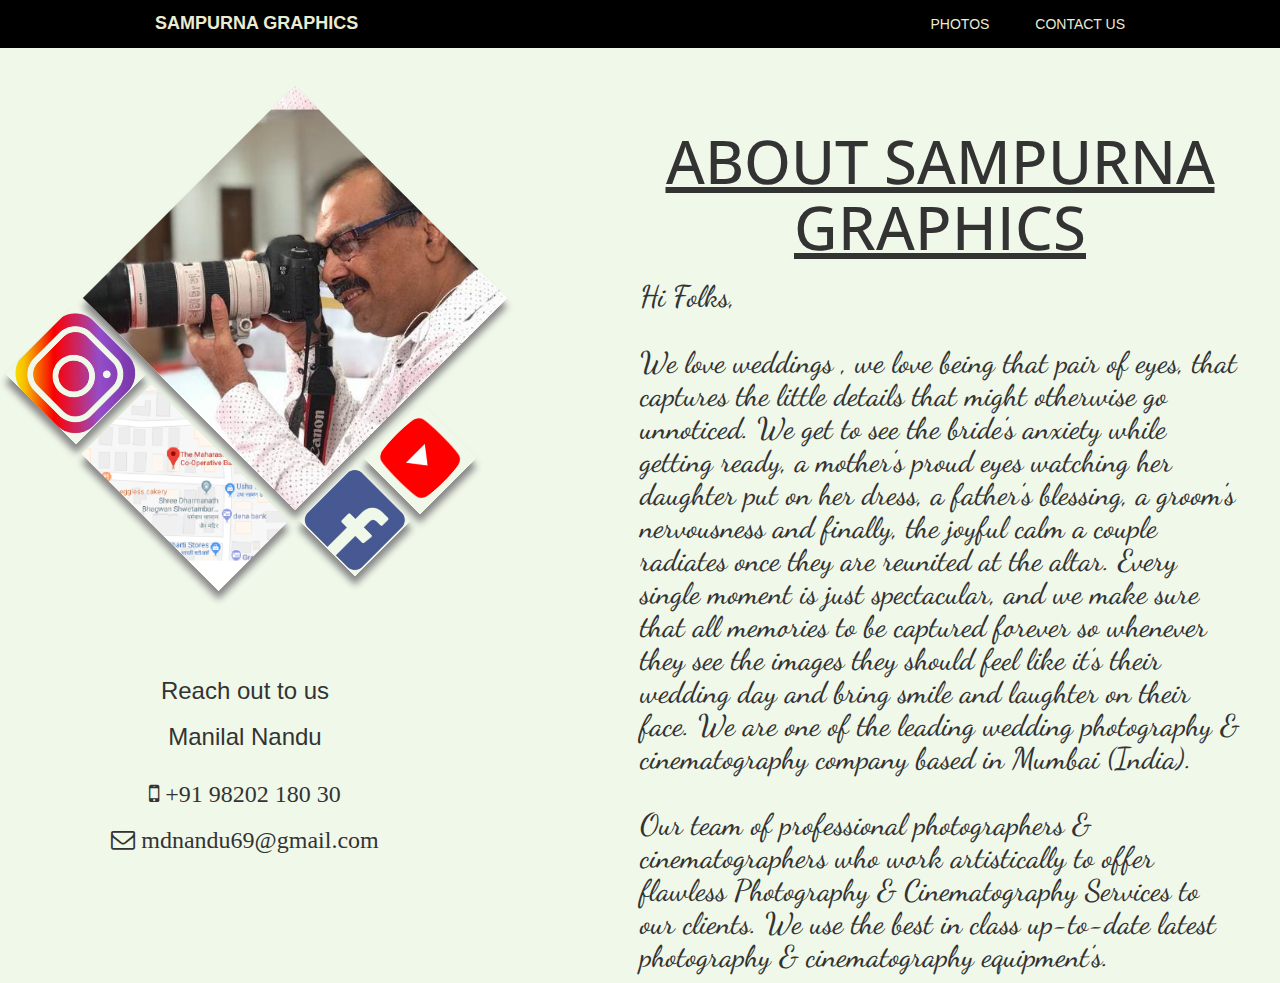
<file: contact.html>
<!DOCTYPE html>
<html lang="en" >

<head>
  <meta charset="UTF-8">
  <title>Sampurna Graphics</title>
  
  
<link rel='stylesheet prefetch' href='https://maxcdn.bootstrapcdn.com/font-awesome/4.6.3/css/font-awesome.min.css'>
<link rel='stylesheet prefetch' href='https://fonts.googleapis.com/css?family=Open+Sans+Condensed:300' rel='stylesheet' type='text/css''>
<link rel='stylesheet prefetch' href='https://fonts.googleapis.com/css?family=Dancing+Script:700' rel='stylesheet' type='text/css''>
<link rel='stylesheet prefetch' href='https://maxcdn.bootstrapcdn.com/bootstrap/3.3.6/css/bootstrap.min.css'>
<link rel="stylesheet" href="css/style.css">
  
</head>

<header>
<div class="container">

  <h1 class="logo">Sampurna Graphics</h1>
  
  <nav class="site-nav">
      <ul>
        <li><a href="index.html"><i class="fa fa-home site-nav--icon"></i>Photos</a></li> 
        <li><a href="#"><i class="fa fa-info site-nav--icon"></i>Contact Us</a></li>
      </ul> 
  </nav>
  
  <div class="menu-toggle">
    <div class="hamburger"></div>
  </div>
  
</div>

</header>

<body>

<div class="row">
<div class="containers col-lg-6 col-md-6">
  <div class="pic"></div>
  <a href="https://instagram.com/sampurna_graphics?igshid=15fljvlzecl7a" target="_blank"><div class="box1"></div></a>
  <a href="https://www.google.com/maps/place/The+Maharashtra+State+Co-Operative+Bank/@19.1607313,72.8488881,17z/data=!4m5!3m4!1s0x3be7b64d9dcdea01:0xfe2587c7ee69a7e0!8m2!3d19.161766!4d72.8480733" target="_blank"><div class="box2"></div></a>  

  <a href="https://www.facebook.com/manilal.nandu.6" target="_blank"><div class="social1"></div></a>
  <a href="https://www.youtube.com/channel/UCHODjgK8GMX-uWvkykonmAQ" target="_blank"><div class="social2"></div></a>

<br><br><br><br><br><br><br><br>
<div><center>
  <h3>Reach out to us</h3>
  <h3>Manilal Nandu</h3><br>
  <i class="fa fa-mobile-phone" style="font-size: 24px;">  +91 98202 180 30</i><br><br>
  <i class="fa fa-envelope-o" style="font-size: 24px">   mdnandu69@gmail.com</i>
</center>
</div>
</div>
<br><br><br>
<div class="content col-md-offset-6 col-lg-offset-6">
  <center><h3 class="contentHead">ABOUT SAMPURNA GRAPHICS</h3></center>
  
  <h2>Hi Folks, <br/><br/>
    We love weddings , we love being that pair of eyes, that captures the little details that might otherwise go unnoticed. We get to see the bride’s anxiety while getting ready, a mother’s proud eyes watching her daughter put on her dress, a father’s blessing, a groom’s nervousness and finally, the joyful calm a couple radiates once they are reunited at the altar. Every single moment is just spectacular, and we make sure that all memories to be captured forever so whenever they see the images they should feel like it’s their wedding day and bring smile and laughter on their face.
    We are one of the leading wedding photography & cinematography company based in Mumbai (India).
    <br><br>
    Our team of professional photographers & cinematographers who work artistically to offer flawless Photography & Cinematography Services to our clients. We use the best in class up-to-date latest photography & cinematography equipment’s.
  </h2>
</div>
</div>



</body>

</html>
</file>
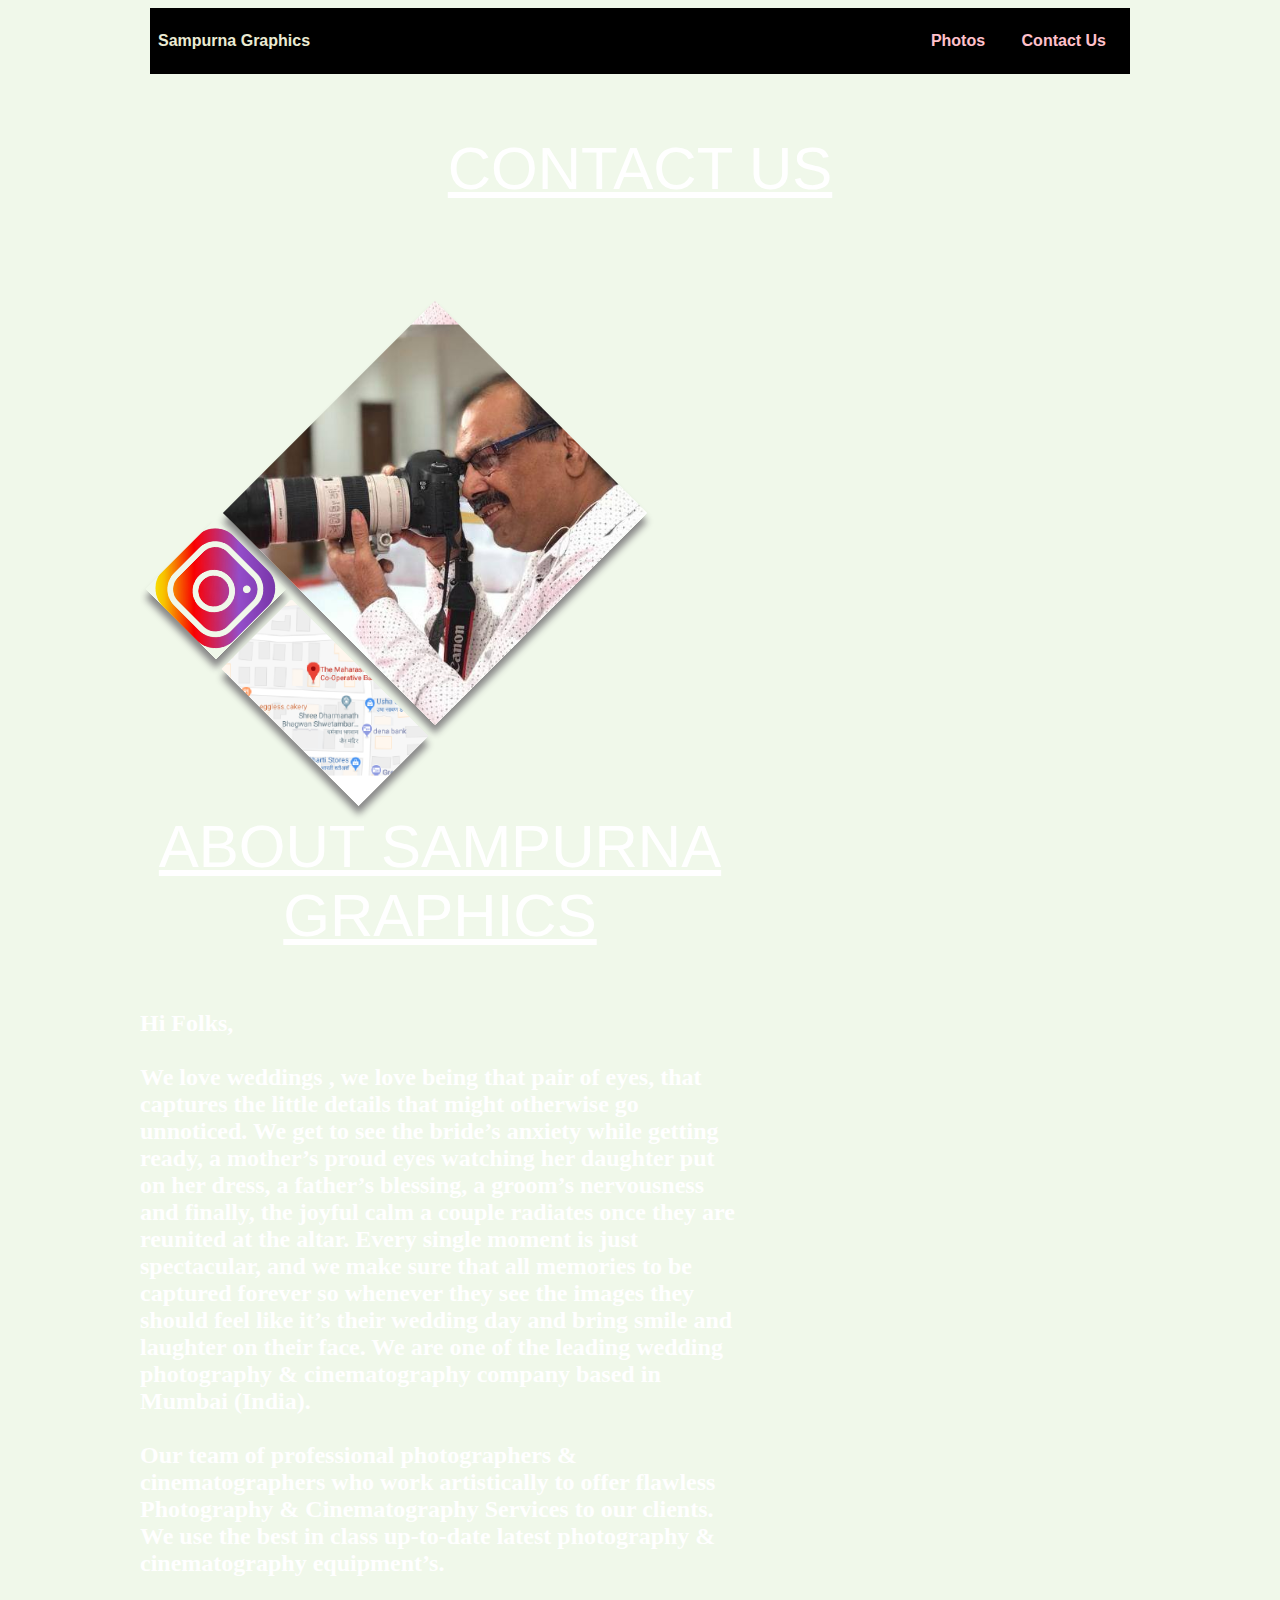
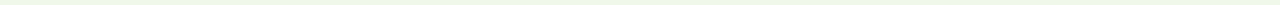
<file: test.html>
<!DOCTYPE html>
<html lang="en" >

<head>
  <meta charset="UTF-8">
  <title>Sampurna Graphics</title>
</head>

<body>

  <!DOCTYPE html>
<html lang="en" class="no-js">
<head>
	<meta charset="UTF-8" />
	<meta http-equiv="X-UA-Compatible" content="IE=edge">
	<meta name="viewport" content="width=device-width, initial-scale=1">
	<title>Sampurna Graphics</title>
	<meta name="description" content="A photography-inspired website layout with an expanding stack slider and a background image tilt effect" />
	<meta name="keywords" content="photography, template, layout, effect, expand, image stack, animation, flickity, tilt" />
	<meta name="author" content="Codrops" />
	<link rel="stylesheet" type="text/css" href="https://tympanus.net/Development/PhotographyWebsiteConcept/css/normalize.css" />
	<link rel="stylesheet" type="text/css" href="css/home.css" />
    <link rel="stylesheet" href="css/style.css">

	
</head>
<body>

	<div class="container">

		<header class="codrops-header">
			<!-- <div class="codrops-links">
				<a class="codrops-icon codrops-icon--prev" href="http://tympanus.net/Development/InteractiveColoringConcept/" title="Previous Demo"><span>Previous Demo</span></a>
				<a class="codrops-icon codrops-icon--drop" href="http://tympanus.net/codrops/2015/05/06/photography-website-concept/" title="Back to the article"><span>Back to the Codrops article</span></a>
			</div>
			 --><h1 class="codrops-title">Sampurna Graphics</h1>
			<nav class="menu">
				<a class="menu__item" href="#"><span>Photos</span></a>
        		<a class="menu__item menu__item--current" href="#"><span>Contact Us</span></a>
				<!-- <a class="menu__item" href="#"><span>writings</span></a>
			 --></nav>
		</header>

  <center><h3 class="contentHead">CONTACT US</h3></center>


<div class="row">
<div class="containers col-lg-6 col-md-6">
  
  <div class="pic"></div>
  
  <div class="box1"></div>
  <div class="box2"></div>  
</div>

<div class="content col-md-offset-6 col-lg-offset-6">
  <center><h3 class="contentHead">ABOUT SAMPURNA GRAPHICS</h3></center>
  
  <h2>Hi Folks, <br/><br/>
    We love weddings , we love being that pair of eyes, that captures the little details that might otherwise go unnoticed. We get to see the bride’s anxiety while getting ready, a mother’s proud eyes watching her daughter put on her dress, a father’s blessing, a groom’s nervousness and finally, the joyful calm a couple radiates once they are reunited at the altar. Every single moment is just spectacular, and we make sure that all memories to be captured forever so whenever they see the images they should feel like it’s their wedding day and bring smile and laughter on their face.
    We are one of the leading wedding photography & cinematography company based in Mumbai (India).
    <br><br>
    Our team of professional photographers & cinematographers who work artistically to offer flawless Photography & Cinematography Services to our clients. We use the best in class up-to-date latest photography & cinematography equipment’s.
  </h2>
</div>
</div>



</div>

</body>
</html>
  
</body>

</html>
</file>
<file: css/style.css>
body
{
  background:url('https://s-media-cache-ak0.pinimg.com/736x/f4/ac/6a/f4ac6aac3afb587f6cae04155656fca3.jpg');
}

.containers
{
  width:500px;
  height:100%;
  margin-left:10px;
}

.pic
{
  box-shadow: 6px 6px 7px #888888;
  width:300px;
  height:300px;
  position: relative;
  overflow: hidden;
  margin-top:100px;
  margin-left:135px;
  -ms-transform: rotate(45deg);
  -webkit-transform: rotate(45deg);
  transform: rotate(45deg);
}
.pic:before
{
  content: '';
  margin-top:-83px;
  margin-left:-80px;
  position: absolute;
  width: 550px;
  height: 550px;
  background: url('../images/MD.jpg') center center;
  background-size: 500px 500px;
  -ms-transform: rotate(-45deg);
  -webkit-transform: rotate(-45deg);
  transform: rotate(-45deg);
}

.pic:hover , .box1:hover , .box2:hover , .social1:hover , .social2:hover , .social3:hover 
{
  box-shadow: 3px 3px 7px #888888;
  cursor:pointer;
}

.box1
{
  box-shadow: 6px 6px 7px #888888;
  width:100px;
  height:100px;
  position: relative;
  overflow: hidden;
  margin-top:-124px;
  margin-left:16px;
  -ms-transform: rotate(45deg);
  -webkit-transform: rotate(45deg);
  transform: rotate(45deg);
}
.box1:before
{
  content: '';
  margin-top:-50px;
  margin-left:-51px;
  position: absolute;
  width: 200px;
  height: 200px;
  background: url('../images/insta.png') center center;
  background-size: 100px 100px;
  background-repeat: no-repeat;
  -ms-transform: rotate(-45deg);
  -webkit-transform: rotate(-45deg);
  transform: rotate(0deg);
}

.box2
{
  box-shadow: 6px 6px 7px #888888;
  position: relative;
  overflow: hidden;
  width:194px;
  height:99px;
  margin-top:14px;
  margin-left:78px;
  -ms-transform: rotate(45deg);
  -webkit-transform: rotate(45deg);
  transform: rotate(45deg);
}
.box2:before
{
  
  content: '';
  margin-top:-74px;
  margin-left:-31px;
  position: absolute;
  width: 300px;
  height: 300px;
  background: url('../images/map.png') center center;
  background-size: 300px 300px;
  -ms-transform: rotate(-45deg);
  -webkit-transform: rotate(-45deg);
  transform: rotate(-45deg);
}

.social1
{
  box-shadow: 6px 6px 7px #888888;
  width:80px;
  height:80px;
  background: url('../images/fb.png') center center;
  background-size: 120px 120px;
  margin-top:-57px;
  margin-left:305px;
  -ms-transform: rotate(45deg);
  -webkit-transform: rotate(45deg);
  transform: rotate(45deg);
}

.social1 > i
{
  font-size:60px;
  margin-top:13px;
  margin-left:20px;
  -ms-transform: rotate(-45deg);
  -webkit-transform: rotate(-45deg);
  transform: rotate(-45deg);
  color:#ffffff;
}

.social2
{
  box-shadow: 6px 6px 7px #888888;
  width:80px;
  height:80px;
  background: url('../images/yt.png') center center;
  background-size: 180px 180px;
  margin-top:-142px;
  margin-left:370px;
  -ms-transform: rotate(45deg);
  -webkit-transform: rotate(45deg);
  transform: rotate(45deg);
}
.social2 > i
{
  font-size:60px;
  margin-top:8px;
  margin-left:13px;
  -ms-transform: rotate(-45deg);
  -webkit-transform: rotate(-45deg);
  transform: rotate(-45deg);
  color:#ffffff;
}

.social3
{
  box-shadow: 6px 6px 7px #888888;
  width:80px;
  height:80px;
  background-color:#000000;
  margin-top:-143px;
  margin-left:435px;
  -ms-transform: rotate(45deg);
  -webkit-transform: rotate(45deg);
  transform: rotate(45deg);
}
.social3 > i
{
  font-size:60px;
  margin-top:9px;
  margin-left:9px;
  -ms-transform: rotate(-45deg);
  -webkit-transform: rotate(-45deg);
  transform: rotate(-45deg);
  color:#ffffff;
}

.content
{
  height:100%;
  width:600px;
}

p
{
  font-family: 'Open Sans Condensed', sans-serif;
}

h2
{
  font-family: 'Dancing Script', cursive;
}

.contentHead
{
  font-family: 'Open Sans Condensed', sans-serif;
  font-size:60px;
  font-weight:500;
  text-decoration:underline;
}

sup
{
  font-family: 'Open Sans Condensed', sans-serif;
  font-style: italic;
  font-size:smaller;
}

span
{
  color:pink;
}

/* colors -> https://coolors.co/e54b4b-ebebd3-464655-e4b363-e8e9eb */

@import url('https://fonts.googleapis.com/css?family=Quicksand:400,700');

body {
  background: #F0F8EA;
  font-family: 'Quicksand', sans-serif;
}

.container {
  width: 95%;
  max-width: 1000px;
  margin: 0 auto;
}

header {
  background: black;
  color: #EBEBD3;
  padding: 1em 0;
  position: relative;
}

header::after {
  content: '';
  clear: both;
  display: block;
}

.logo {
  float: left;
  font-size: 18px;
  margin: 0;
  text-transform: uppercase;
  font-weight: 700;
}

.logo span {
  font-weight: 400;
}

.site-nav {
  position: absolute;
  top: 100%;
  right: 0%;
  background: #464655;
  clip-path: circle(0px at top right);
  transition: clip-path ease-in-out 700ms;
/*   display: none; */
}

.site-nav--open {
  clip-path: circle(250% at top right);
/*   display: block; */
}

.site-nav ul {
  margin: 0;
  padding: 0;
  list-style: none;
}

.site-nav li {
  border-bottom: 1px solid #575766;
}

.site-nav li:last-child {
  border-bottom: none;
}

.site-nav a {
  color: #EBEBD3;
  display: block;
  padding: 2em 4em 2em 1.5em;
  text-transform: uppercase;
  text-decoration: none;
}

.site-nav a:hover,
.site-nav a:focus {
  background: #E4B363;
  color: red;
}

.site-nav--icon {
  display: inline-block;
  font-size: 1.5em;
  margin-right: 1em;
  width: 1.1em;
  text-align: right;
  color: rgba(255,255,255,.4);
}

.menu-toggle {
  padding: 1em;
  position: absolute;
  top: .5em;
  right: .5em;
  cursor: pointer;
}

.hamburger,
.hamburger::before,
.hamburger::after {
  content: '';
  display: block;
  background: #EBEBD3;
  height: 3px;
  width: 1.75em;
  border-radius: 3px;
  transition: all ease-in-out 500ms;
}

.hamburger::before {
  transform: translateY(-6px);
}

.hamburger::after {
  transform: translateY(3px);
}

.open .hamburger {
  transform: rotate(45deg);
}

.open .hamburger::before {
  opacity: 0;
}

.open .hamburger::after {
  transform: translateY(-3px) rotate(-90deg);
}

@media (min-width: 700px) {

  .menu-toggle {
    display: none;
  }
  
  .site-nav {
    height: auto;
    position: relative;
    background: transparent;
    float: right;
    clip-path: initial;
  }
  
  .site-nav li {
    display: inline-block;
    border: none;
  }
  
  .site-nav a {
    padding: 0;
    margin-left: 3em;
  }
  
  .site-nav a:hover,
  .site-nav a:focus {
    background: transparent;
  }
  
  .site-nav--icon {
    display: none;
  }
  
}

@media (max-width: 990px) {

*{
    margin-left: 3em;
  }

  .containers{
    margin-left: 12em;
  }
}
</file>
<file: css/home.css>
@import url(//fonts.googleapis.com/css?family=Montserrat:400,700);

/* Fonts & icons */
@font-face {
	font-weight: normal;
	font-style: normal;
	font-family: 'codropsicons';
	src: url("../fonts/codropsicons/codropsicons.eot");
	src: url("../fonts/codropsicons/codropsicons.eot?#iefix") format("embedded-opentype"), url("../fonts/codropsicons/codropsicons.woff") format("woff"), url("../fonts/codropsicons/codropsicons.ttf") format("truetype"), url("../fonts/codropsicons/codropsicons.svg#codropsicons") format("svg");
}

@font-face {
	font-family: 'camera-icons';
	src:url('../fonts/camera-icons/camera-icons.eot?7h6q4p');
	src:url('../fonts/camera-icons/camera-icons.eot?#iefix7h6q4p') format('embedded-opentype'),
		url('../fonts/camera-icons/camera-icons.woff?7h6q4p') format('woff'),
		url('../fonts/camera-icons/camera-icons.ttf?7h6q4p') format('truetype'),
		url('../fonts/camera-icons/camera-icons.svg?7h6q4p#camera-icons') format('svg');
	font-weight: normal;
	font-style: normal;
}

/* Ad style */
body #cdawrap {
  right: 0;
  background: #1b1b1b;
  width: 100%;
  top: auto;
  bottom: 0;
  position: absolute;
  display: none;
}

body.move-items #cdawrap {
	display: block;
}

body #carbonads {
	width: 290px;
	margin: 0 auto;
}

/* Helpers & resets */
*,
*:after,
*:before {
	-webkit-box-sizing: border-box;
	box-sizing: border-box;
}

.cf:before,
.cf:after {
	content: '';
	display: table;
}

.cf:after {
	clear: both;
}

/* General styles */
body {
	background: #212121;
	color: #fff;
	font-size: 1em;
	overflow: hidden;
	position: relative;
	overflow-y: scroll;
	font-family: 'Montserrat', 'Helvetica Neue', Helvetica, Arial, sans-serif;
	-webkit-font-smoothing: antialiased;
	-moz-osx-font-smoothing: grayscale;
}

a {
	color: #585558;
	text-decoration: none;
	outline: none;
}

a:hover {
	color: #ef5350;
}

a:hover,
a:focus {
	outline: none;
}

button:focus {
	outline: none;
}

/* Main container */
.container {
	position: relative;
	min-height: 100vh;
	height: 100%;
	overflow: hidden;
	display: -webkit-flex;
	display: -ms-flexbox;
	display: flex;
	-webkit-flex-direction: column;
	-moz-flex-direction: column;
	-ms-flex-direction: column;
	flex-direction: column;
}

/* Header */
.codrops-header {
	padding: 1em 0;
	display: -webkit-flex;
	display: -ms-flexbox;
	display: flex;
	-webkit-flex: none;
	flex: none;
	margin: 0 10px;
	z-index: 1000;
	position: relative;
}

.codrops-header h1 {
	font-size: 1em;
	margin: 0 auto 0 0;
	padding: 0.5em;
}

.codrops-header h1 span {
	color: #585558;
}

.codrops-links {
	position: relative;
	display: inline-block;
	white-space: nowrap;
	text-align: center;
	margin: 0;
	height: 40px;
	-webkit-flex: none;
	flex: none;
}

.codrops-links::after {
	position: absolute;
	top: 0;
	left: 50%;
	width: 1px;
	height: 100%;
	min-height: 20px;
	background: #585558;
	content: '';
	-webkit-transform: rotate3d(0, 0, 1, 22.5deg);
	transform: rotate3d(0, 0, 1, 22.5deg);
}

.codrops-icon {
	display: inline-block;
	margin: 0.5em;
	width: 1.5em;
	text-decoration: none;
}

.codrops-icon:before {
	margin: 0 5px;
	text-transform: none;
	font-weight: normal;
	font-style: normal;
	font-variant: normal;
	font-family: 'codropsicons';
	line-height: 1;
	speak: none;
	-webkit-font-smoothing: antialiased;
}

.codrops-icon span {
	display: none;
}

.codrops-icon--drop:before {
	content: "\e001";
}

.codrops-icon--prev:before {
	content: "\e004";
}

/* Menu */
.menu {
	font-size: 1em;
	padding: 0.5em;
}

.menu__item {
	font-weight: bold;
	margin: 0 1em;
}

.menu__item--current {
	color: #ef5350;
}

/* Hero image */
.hero {
	position: absolute;
	width: 100%;
	height: 100vh;
	top: 0;
	left: 0;
	overflow: hidden;
	pointer-events: none;
}

.hero > div {
	background: #212121 url(../img/bg.jpg) no-repeat 50% 0;
	-webkit-backface-visibility: hidden;
	backface-visibility: hidden;
}

.hero__back--static,
.hero__front {
	-webkit-transition: -webkit-transform 0.5s, opacity 0.5s;
	transition: transform 0.5s, opacity 0.5s;
	-webkit-transform-origin: 50% 60px;
	transform-origin: 50% 60px;
	-webkit-transition-timing-function: cubic-bezier(0.6,0,0.4,1);
	transition-timing-function: cubic-bezier(0.6,0,0.4,1);
}

.hero__back {
	position: absolute;
	width: 100%;
	height: 100%;
}

.hero__back--mover {
	opacity: 0.7;
	-webkit-transition: -webkit-transform 0.4s, opacity 0s 0.5s;
	transition: transform 0.4s, opacity 0s 0.5s;
}

.move-items .hero__back--mover {
	opacity: 0;
	-webkit-transition-delay: 0s;
	transition-delay: 0s;
}

.hero__front {
	position: absolute;
	top: 0;
	left: 50%;
	margin: 0 0 0 -391px;
	width: 782px;
	height: 782px;
	border-radius: 50%;
	opacity: 0;
}

.move-items .hero__back--static {
	opacity: 0;
	-webkit-transform: scale3d(0.15,0.15,1);
	transform: scale3d(0.15,0.15,1);
}

.move-items .hero__front {
	opacity: 1;
	-webkit-transition-duration: 0.5s, 0s;
	transition-duration: 0.5s, 0s;
	-webkit-transform: scale3d(0.15,0.15,1);
	transform: scale3d(0.15,0.15,1);
}

.hero__focus {
	margin-left: -78px;
	left: 50%;
	position: absolute;
	width: 5px;
	height: 5px;
	background: rgba(255,66,66,0.7);
	border-radius: 50%;
	box-shadow: 0 0 10px rgba(255,66,66,0.9);
	top: 209px;
	display: none;
}

/* Stack slider */
.stack-slider {
	position: absolute;
	height: 40vh;
	width: 100vw;
	top: 0;
	opacity: 0;
	-webkit-touch-callout: none;
	-webkit-user-select: none;
	-khtml-user-select: none;
	-moz-user-select: none;
	-ms-user-select: none;
	user-select: none;
	-webkit-transform: translate3d(0, 60vh, 0);
	transform: translate3d(0, 60vh, 0);
	-webkit-transition: -webkit-transform 0.5s, opacity 0.5s;
	transition: transform 0.5s, opacity 0.5s;
	-webkit-transition-timing-function: cubic-bezier(0.6,0,0.4,1);
	transition-timing-function: cubic-bezier(0.6,0,0.4,1);
}

.view-init .stack-slider {
	opacity: 1;
}

.move-items .stack-slider {
	-webkit-transform: translate3d(0,0,0);
	transform: translate3d(0,0,0);
}

.view-full .flickity-viewport {
	overflow: visible;
}

/* Loader */
.loader {
	position: fixed;
	width: 60px;
	height: 15px;
	top: 80vh;
	left: 50%;
	margin: -7px 0 0 -30px;
}

.view-init .loader {
	display: none;
}

.stacks-wrapper {
	height: 100%;
}

.stack {
	width: 45%;
	min-width: 300px;
	height: 100%;
	text-align: center;
}

.stack.is-selected {
	height: auto;
}

.stack.stack-prev,
.stack.stack-next {
	-webkit-transition: -webkit-transform 0.5s, opacity 0.5s;
	transition: transform 0.5s, opacity 0.5s;
	-webkit-transition-timing-function: cubic-bezier(0.6,0,0.4,1);
	transition-timing-function: cubic-bezier(0.6,0,0.4,1);
}

.move-items .stack.stack-prev,
.move-items .stack.stack-next {
	opacity: 0;
}

.move-items .stack.stack-prev {
	-webkit-transform: translate3d(-70px, 65vh, 0);
	transform: translate3d(-70px, 65vh, 0);
}

.move-items .stack.stack-next {
	-webkit-transform: translate3d(70px, 65vh, 0);
	transform: translate3d(70px, 65vh, 0);
}

.stack.is-selected .stack-title::before,
.stack.stack-prev .stack-title::after,
.stack.stack-next .stack-title::after {
	content: '';
	width: 30px;
	height: 30px;
	position: absolute;
	opacity: 0;
	z-index: 100;
}

.stack.is-selected .stack-title::before {
	margin: 0 0 0 -15px;
	left: 50%;
	top: 10px;
	background: url(../img/arrow-colored.svg) no-repeat center center;
	-webkit-transition: -webkit-transform 0.5s, opacity 0.3s;
	transition: transform 0.5s, opacity 0.3s;
	-webkit-transition-timing-function: cubic-bezier(0.6,0,0.4,1);
	transition-timing-function: cubic-bezier(0.6,0,0.4,1);
}

.item-clickable .stack.is-selected .stack-title::before {
	opacity: 1;
}

.move-items .is-selected .stack-title::before {
	-webkit-transform: rotate3d(0,0,1,180deg);
	transform: rotate3d(0,0,1,180deg);
}

.stack.stack-prev .stack-title::after,
.stack.stack-next .stack-title::after {
	content: '';
	top: 1.65em;
	background: url(../img/arrow-gray.svg) no-repeat center center;
}

.stack.stack-prev .stack-title::after {
	right: 0;
	-webkit-transform: rotate3d(0,0,1,-90deg);
	transform: rotate3d(0,0,1,-90deg);
}

.stack.stack-next .stack-title::after {
	left: 0;
	-webkit-transform: rotate3d(0,0,1,90deg);
	transform: rotate3d(0,0,1,90deg);
}

.stack.stack-prev .stack-title:hover::after,
.stack.stack-next .stack-title:hover::after {
	opacity: 1;
}

.stack-title {
	font-size: 2.25em;
	font-weight: 700;
	margin: 80px 0 30px;
	padding: 50px 40px 15px;
	text-align: center;
	display: inline-block;
	position: relative;
	cursor: pointer;
}

.stack-title a {
	display: block;
	position: relative;
	overflow: hidden;
	color: #fff;
	width: 100%;
	-webkit-backface-visibility: hidden;
	backface-visibility: hidden;
}

.stack-title a::after {
	content: attr(data-text);
	position: absolute;
	width: 100%;
	height: 100%;
	top: 0;
	left: 0;
	font-size: 0.5em;
	line-height: 2.5;
	opacity: 0;
	pointer-events: none;
	-webkit-transform: translate3d(0,100%,0);
	transform: translate3d(0,100%,0);
}

.stack-title a span {
	display: block;
	color: #595959;
	cursor: pointer;
	-webkit-backface-visibility: hidden;
	backface-visibility: hidden;
}

.is-selected .stack-title a span {
	color: #ef5350;
}

.stack-title a::after,
.stack-title a span {
	-webkit-transition: -webkit-transform 1s 0.15s, opacity 1s 0.15s;
	transition: transform 1s 0.15s, opacity 1s 0.15s;
	-webkit-transition-timing-function: cubic-bezier(0.2, 1, 0.3, 1);
	transition-timing-function: cubic-bezier(0.2, 1, 0.3, 1);
}

.stack-title a:hover {
	color: #fff;
}

.move-items .is-selected .stack-title a::after {
	opacity: 1;
	-webkit-transform: translate3d(0, 0, 0);
	transform: translate3d(0, 0, 0);
}

.move-items .is-selected .stack-title a span {
	opacity: 0;
	-webkit-transform: translate3d(0, -150%, 0);
	transform: translate3d(0, -150%, 0);
}

.item {
	padding: 0 5% 5%;
	opacity: 0;
	width: 100%;
	position: relative;
	text-align: left;
	-webkit-transform: translate3d(0,75px,0);
	transform: translate3d(0,75px,0);
	-webkit-transition: -webkit-transform 0.5s, opacity 0.5s;
	transition: transform 0.5s, opacity 0.5s;
	-webkit-transition-timing-function: cubic-bezier(0.6,0,0.4,1);
	transition-timing-function: cubic-bezier(0.6,0,0.4,1);
}

.move-items .is-selected .item {
	opacity: 1;
}

.move-items .is-selected .item:first-of-type .item__content::after {
	-webkit-transform: translate3d(0,0,0) scale3d(0.95,0.95,1);
	transform: translate3d(0,0,0) scale3d(0.95,0.95,1);
}

.move-items .is-selected .item:first-of-type .item__content::before {
	-webkit-transform: translate3d(0,0,0) scale3d(0.9,0.9,1);
	transform: translate3d(0,0,0) scale3d(0.9,0.9,1);
}

.item:first-of-type {
	opacity: 0.25;
	-webkit-transform: translate3d(0,0,0);
	transform: translate3d(0,0,0);
}

.move-items .is-selected .item {
	-webkit-transition-delay: 0.15s;
	transition-delay: 0.15s;
	-webkit-transform: translate3d(0,0,0);
	transform: translate3d(0,0,0);
}

.move-items .is-selected .item:first-of-type {
	-webkit-transition-delay: 0s;
	transition-delay: 0s;
}

.item__content {
	position: relative;
	z-index: 100;
	max-width: 800px;
	margin: 0 auto;
}

.item__content p {
	font-size: 0.75em;
}

.item:first-of-type .item__content::before,
.item:first-of-type .item__content::after {
	content: '';
	width: 100%;
	height: 20px;
	top: 0;
	left: 0;
	z-index: -1;
	position: absolute;
	-webkit-transition: -webkit-transform 0.3s;
	transition: transform 0.3s;
	-webkit-backface-visibility: hidden;
	backface-visibility: hidden;
}

.item:first-of-type .item__content::before {
	background: #b8b8b8;
	-webkit-transform: translate3d(0,-20px,0) scale3d(0.9,0.9,1);
	transform: translate3d(0,-20px,0) scale3d(0.9,0.9,1);
}

.item:first-of-type .item__content::after {
	background: #a7a7a7;
	-webkit-transform: translate3d(0,-10px,0) scale3d(0.95,0.95,1);
	transform: translate3d(0,-10px,0) scale3d(0.95,0.95,1);
}

.item img {
	width: 100%;
	display: block;
	position: relative;
	z-index: 100;
}

.item__title {
	font-size: 1.25em;
	margin: 0;
	padding: 0.75em 0;
	color: #9d9d9d;
}

.item__date {
	font-size: 0.5em;
	vertical-align: middle;
	display: inline-block;
	color: #4F4E4E;
	margin-left: 5px;
}

.item__details {
	text-align: left;
	margin: 0 0 2em;
}

.item__details ul {
	font-family: 'Avenir Next', 'Helvetica Neue', Helvetica, Arial, sans-serif;
	list-style: none;
	margin: 0;
	padding: 0;
}

.item__details ul li {
	display: block;
	padding: 3px 0;
	color: #9d9d9d;
	white-space: nowrap;
	opacity: 0;
	-webkit-transform: translate3d(0,20px,0);
	transform: translate3d(0,20px,0);
	-webkit-transition: -webkit-transform 0.5s, opacity 0.5s;
	transition: transform 0.5s, opacity 0.5s;
}

.move-items .is-selected .item__details ul li {
	opacity: 1;
	-webkit-transform: translate3d(0,0,0);
	transform: translate3d(0,0,0);
}

.move-items .is-selected .item__details ul li:first-child {
	-webkit-transition-delay: 0.25s;
	transition-delay: 0.25s;
}

.move-items .is-selected .item__details ul li:nth-child(2) {
	-webkit-transition-delay: 0.3s;
	transition-delay: 0.3s;
}

.move-items .is-selected .item__details ul li:nth-child(3) {
	-webkit-transition-delay: 0.35s;
	transition-delay: 0.35s;
}

.move-items .is-selected .item__details ul li:nth-child(4) {
	-webkit-transition-delay: 0.4s;
	transition-delay: 0.4s;
}

.move-items .is-selected .item__details ul li:nth-child(5) {
	-webkit-transition-delay: 0.45s;
	transition-delay: 0.45s;
}

.item__details ul li:first-child {
	font-weight: bold;
	color: #ef5350;
}

.icon {
	font-family: 'camera-icons';
	speak: none;
	font-style: normal;
	font-weight: normal;
	font-variant: normal;
	text-transform: none;
	line-height: 1;
	display: inline-block;
	vertical-align: middle;
	/* Better Font Rendering =========== */
	-webkit-font-smoothing: antialiased;
	-moz-osx-font-smoothing: grayscale;
}

.icon + span {
	margin-left: 5px;
	vertical-align: middle;
}

.icon-focal_length:before {
	content: "\e600";
}

.icon-exposure_time:before {
	content: "\e601";
}

.icon-iso:before {
	content: "\e602";
}

.icon-camera:before {
	content: "\e603";
}

.icon-aperture:before {
	content: "\e604";
}

.item__details .icon {
	color: #4F4E4E;
	margin-right: 5px;
}

/* Related demos */
.item__content--related {
	padding-bottom: 280px;
	text-align: center;
	display: -webkit-flex;
	display: -ms-flexbox;
	display: flex; 
	-webkit-flex-wrap: wrap;
	flex-wrap: wrap;
	-webkit-justify-content: space-between;
	justify-content: space-between;
}

.item__content--related > p {
	width: 100%;
	font-size: 1em;
	font-weight: bold;
	padding: 1em 0;
}

.media-item {
	display: block;
	margin: 0 auto;
	max-width: 50%;
	min-width: 250px;
	font-weight: bold;
	padding: 1em;
}

.media-item__img {
	max-width: 250px;
	width: auto;
	opacity: 0.3;
	-webkit-transition: opacity 0.3s;
	transition: opacity 0.3s;
}

.media-item:hover .media-item__img,
.media-item:focus .media-item__img {
	opacity: 1;
}

.media-item__title {
	font-size: 1em;
	margin: 0;
	padding: 0.5em;
}

/* Mobile-first media queries */
@media screen and (min-width: 65em) {
	.item__details {
		position: absolute;
		top: 0;
		margin: 0 0 0 1em;
		z-index: 1000;
		left: 100%;
		width: 40%;
	}
}

/* Mobile-specific media queries */
@media screen and (max-width: 800px){
	body #cdawrap,
	body.move-items #cdawrap {
		display: none !important;
	}
	.item__content--related {
		padding-bottom: 0 !important;
	}
}

@media screen and (max-width: 65em) {
	.stack {
		width: 60%;
	}
}

@media screen and (max-width: 45em) {
	.stack-title {
		font-size: 1.75em;
	}
	.menu__item {
		display: block;
		background: #4F4E4E;
		overflow: hidden;
		height: 4px;
		width: 30px;
		margin: 3px 10px 0 0;
	}
	.menu__item span {
		display: none;
	}
	.codrops-header {
		padding: 0.5em 0;
	}
	.stack.stack-prev .stack-title::after, 
	.stack.stack-next .stack-title::after {
		top: 1.85em;
	}
	.codrops-header h1 {
		font-size: 0.85em;
		padding: 0.25em;
	}
}

@media screen and (max-height: 35em) {
	.stack-slider {
		height: 60vh;
		-webkit-transform: translate3d(0, 40vh, 0);
		transform: translate3d(0, 40vh, 0);
	}
}
</file>
